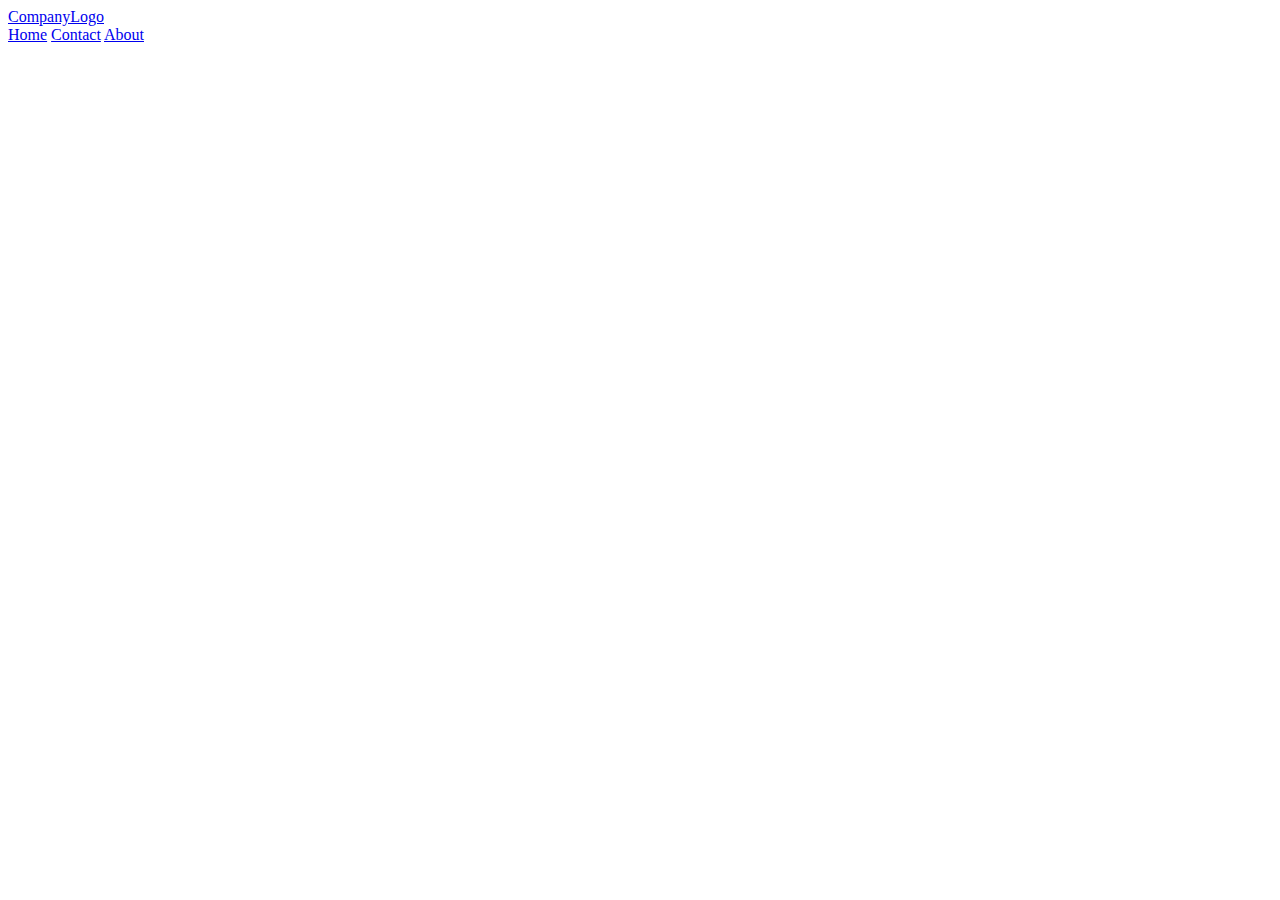
<file: index.html>
<!DOCTYPE html>
<html lang="en">
    <link ref="=stylesheet" href="style.css">
<head>
    <meta charset="UTF-8">
    <meta name="viewport" content="width=device-width, initial-scale=1.0">
    <title>Kendricks Chicken </title>
</head>
<body>
    <div class="header">
        <a href="#default" class="logo">CompanyLogo</a>
        <div class="header-right">
          <a class="active" href="#home">Home</a>
          <a href="#contact">Contact</a>
          <a href="#about">About</a>
        </div>
      </div>
      
</body>
</html>
</file>
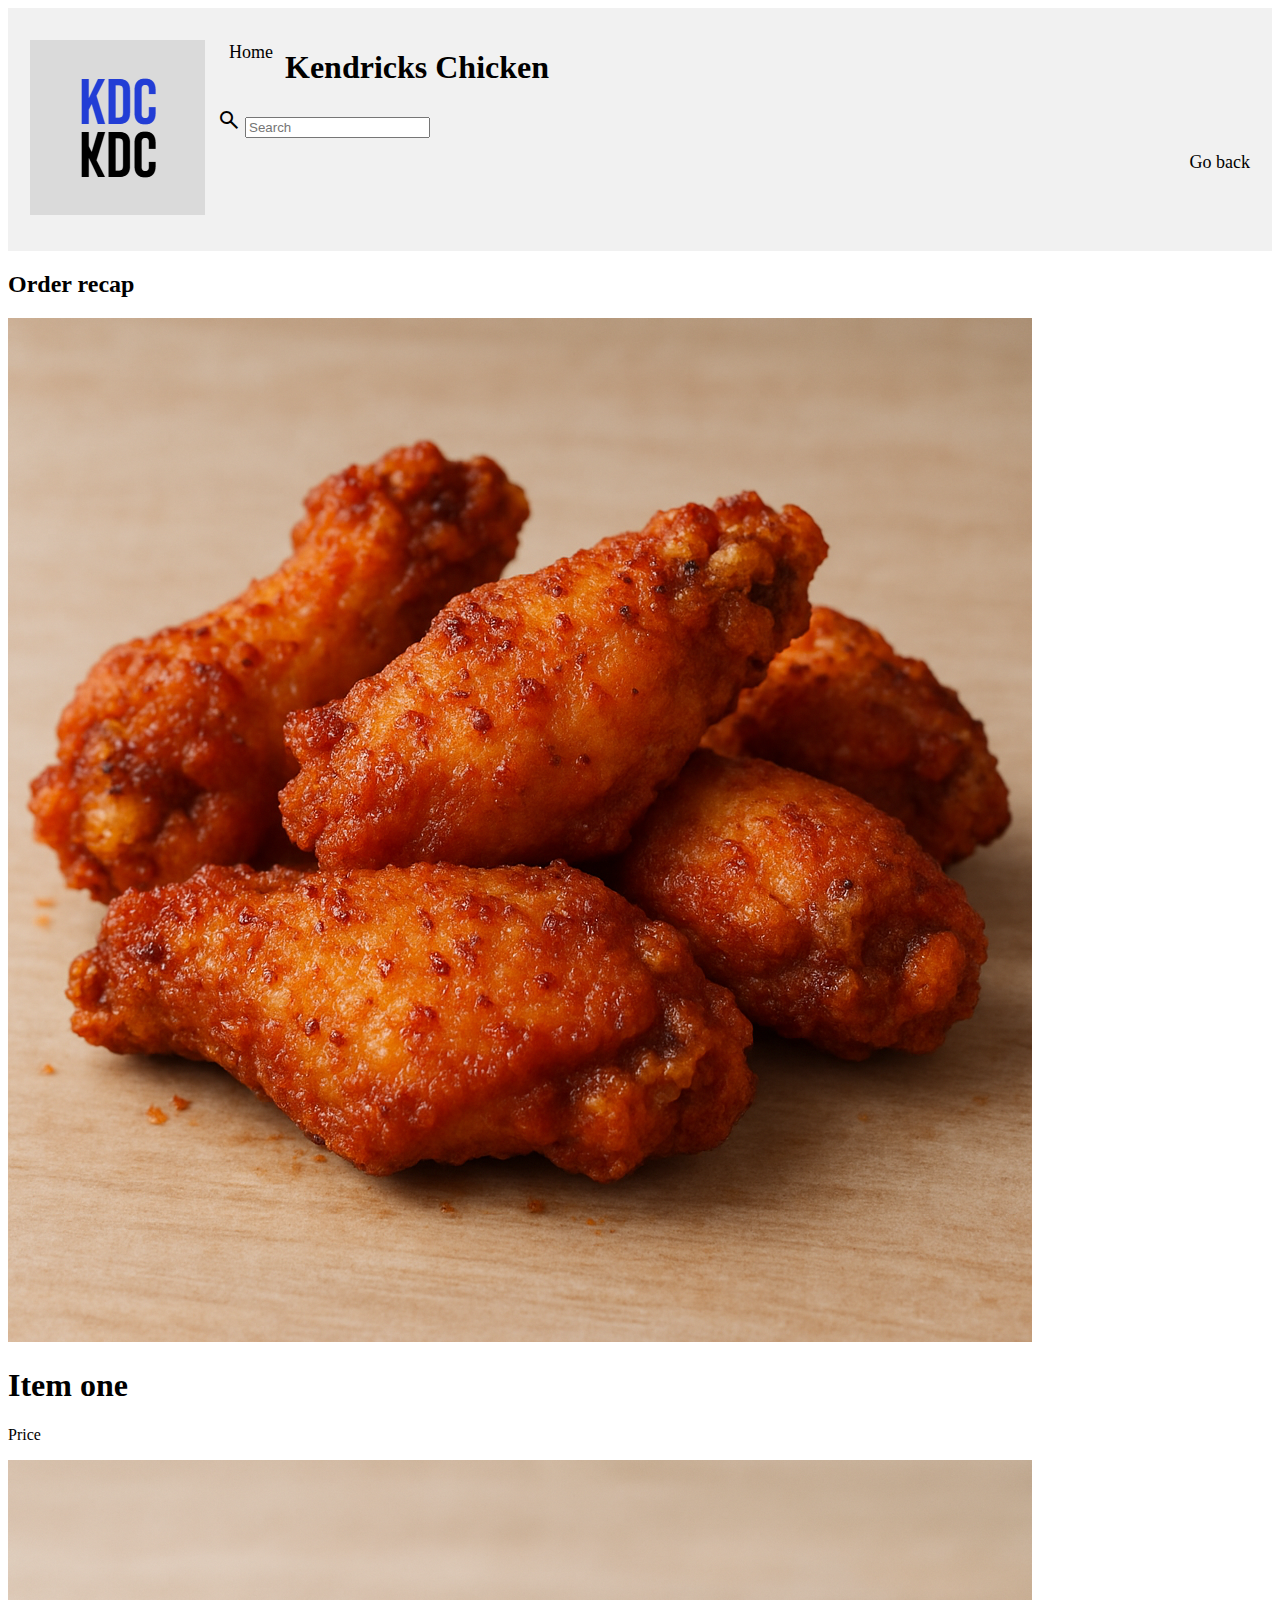
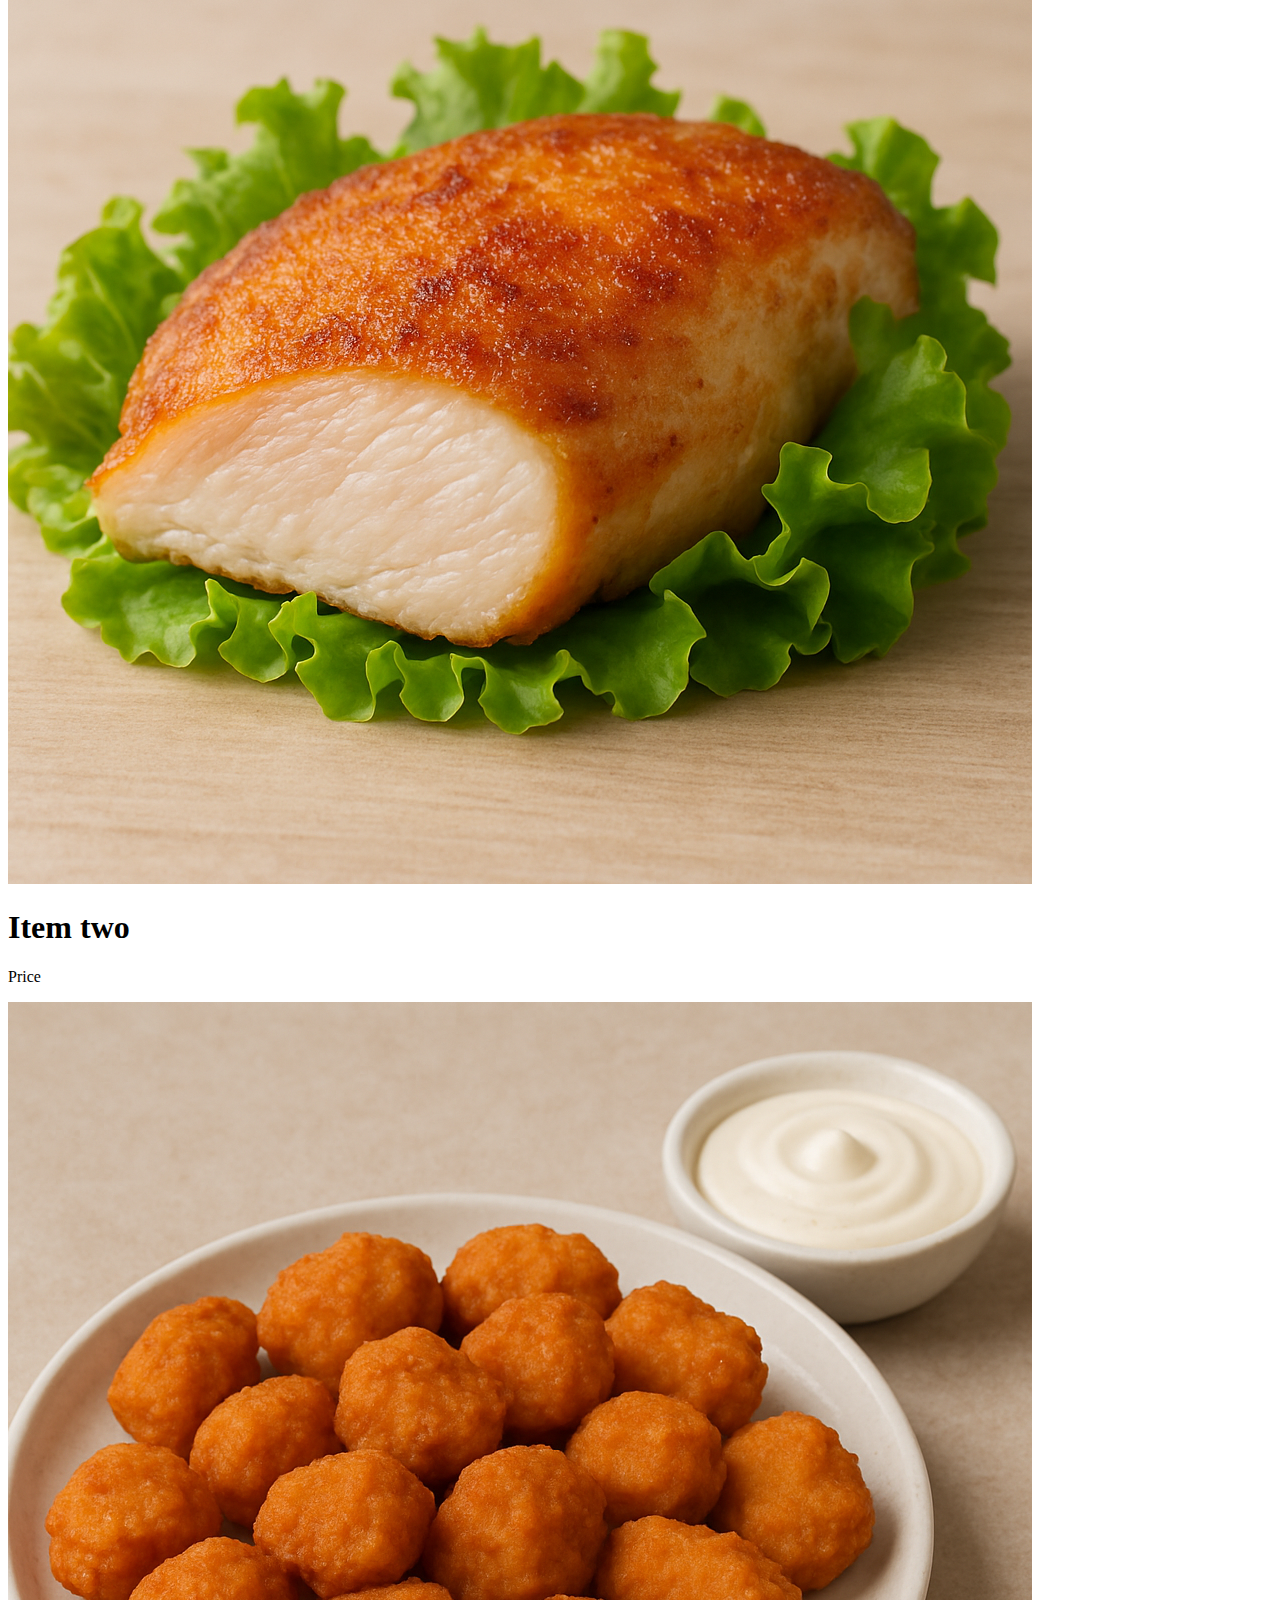
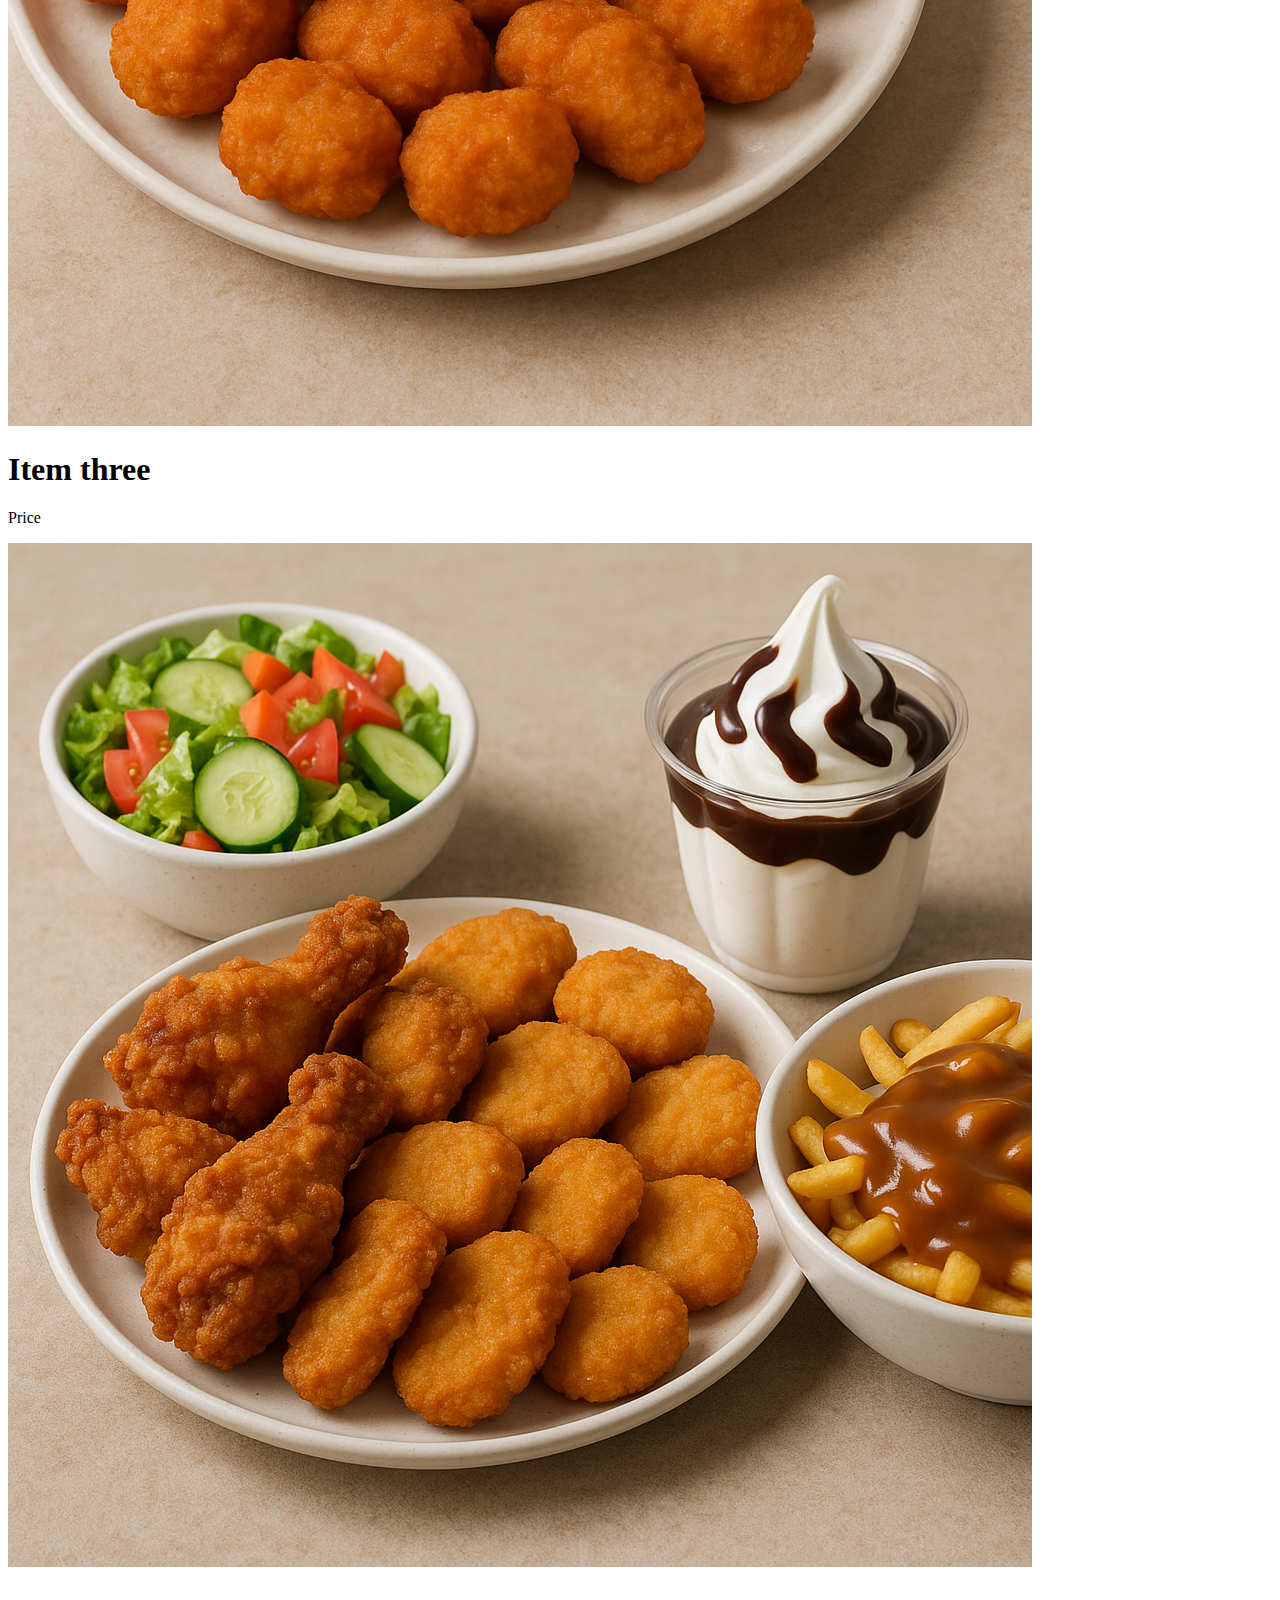
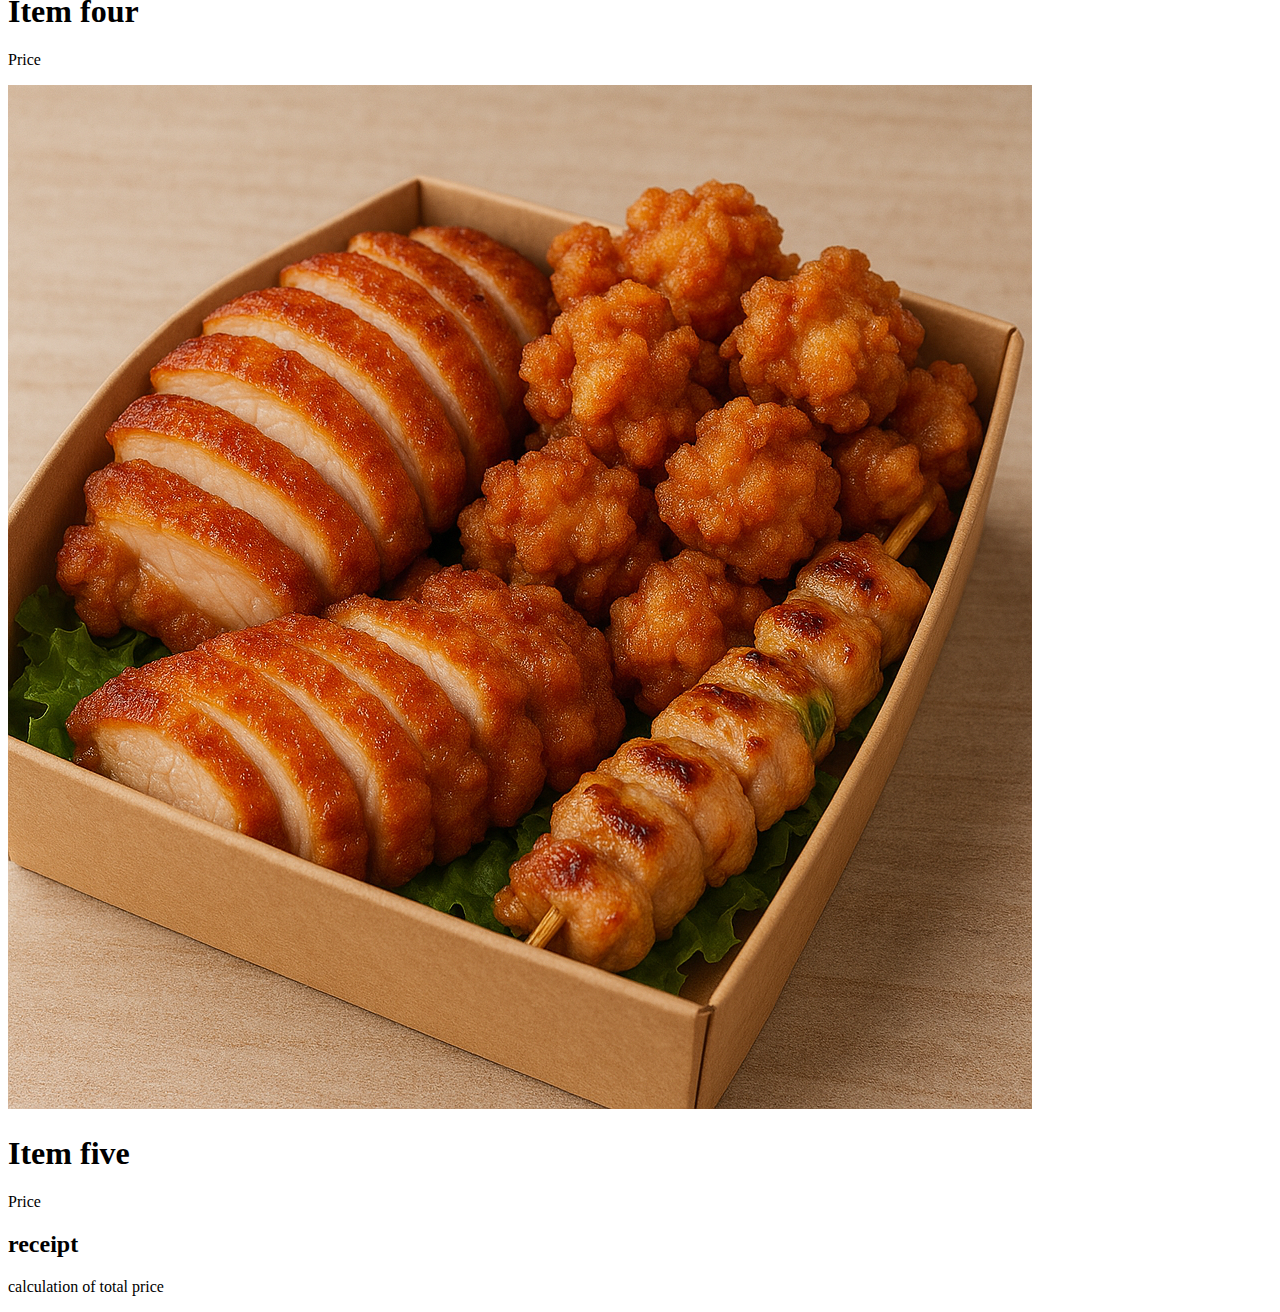
<file: checkout.html>
<!DOCTYPE html>
<html lang="en">
<head>
    <meta charset="UTF-8">
    <meta name="viewport" content="width=device-width, initial-scale=1.0">
    <link rel="stylesheet" href="style.css">
    <link rel="stylesheet" href="https://fonts.googleapis.com/css2?family=Material+Symbols+Outlined:opsz,wght,FILL,GRAD@24,400,0,0&icon_names=search" />
    <title>Checkout</title>
</head>
<body>
    <div class="header">
        <div class="header-left">
            <a href="" class="logo"><img src="KDC LOGO.png" class="KDC-logo"></a>
            <a href="index.html">Home</a>
        </div>
        <div class="header-menu">
        <h1 class="header-title">Kendricks Chicken</h1>
        </div>
        <form action="https://google.com/search" method="get">
        <div class="search">
            <span class="material-symbols-outlined">search</span>
            <input class="search-input" type="search" placeholder="Search">
        </form>
        </div>
        <div class="header-right">
            <a href="menu.html">Go back</a>
        </div>
    </div>
    <div class="checkout-page-content">
        <div class="order-recap-container">
            <h2 class="section-title">Order recap</h2>
            <div class="menu-item-checkout">
                <img src="Wicked Wings image-CHATGPT.png" alt="Wicked Wings" class="checkout-item-image">
                <h1 class="item-header">Item one</h1>
                <p class="item-price">Price</p>
            </div>
            <div class="menu-item-checkout">
                <img src="Kendricks Classic image-CHATGPT v2.png" alt="Kendricks Classic" class="checkout-item-image">
                <h1 class="item-header">Item two</h1>
                <p class="item-price">Price</p>
            </div>
            <div class="menu-item-checkout">
                <img src="Mini Wingys image-CHATGPT.png" alt="Mini Wingys" class="checkout-item-image">
                <h1 class="item-header">Item three</h1>
                <p class="item-price">Price</p>
            </div>
            <div class="menu-item-checkout">
                <img src="Euphoria Feast image-CHATGPT.png" alt="Euphoria Feast" class="checkout-item-image">
                <h1 class="item-header">Item four</h1>
                <p class="item-price">Price</p>
            </div>
            <div class="menu-item-checkout">
                <img src="Keems Japanese Style Jumbo-CHATGPT.png" alt="Keems Japanese Style Jumbo" class="checkout-item-image">
                <h1 class="item-header">Item five</h1>
                <p class="item-price">Price</p>
            </div>
        </div>
        <div class="receipt-container">
            <h2 class="section-title">receipt</h2>
            <div class="total-calculation">
                <p>calculation of total price</p>
            </div>
        </div>
    </div>
</body>
</html>
</file>
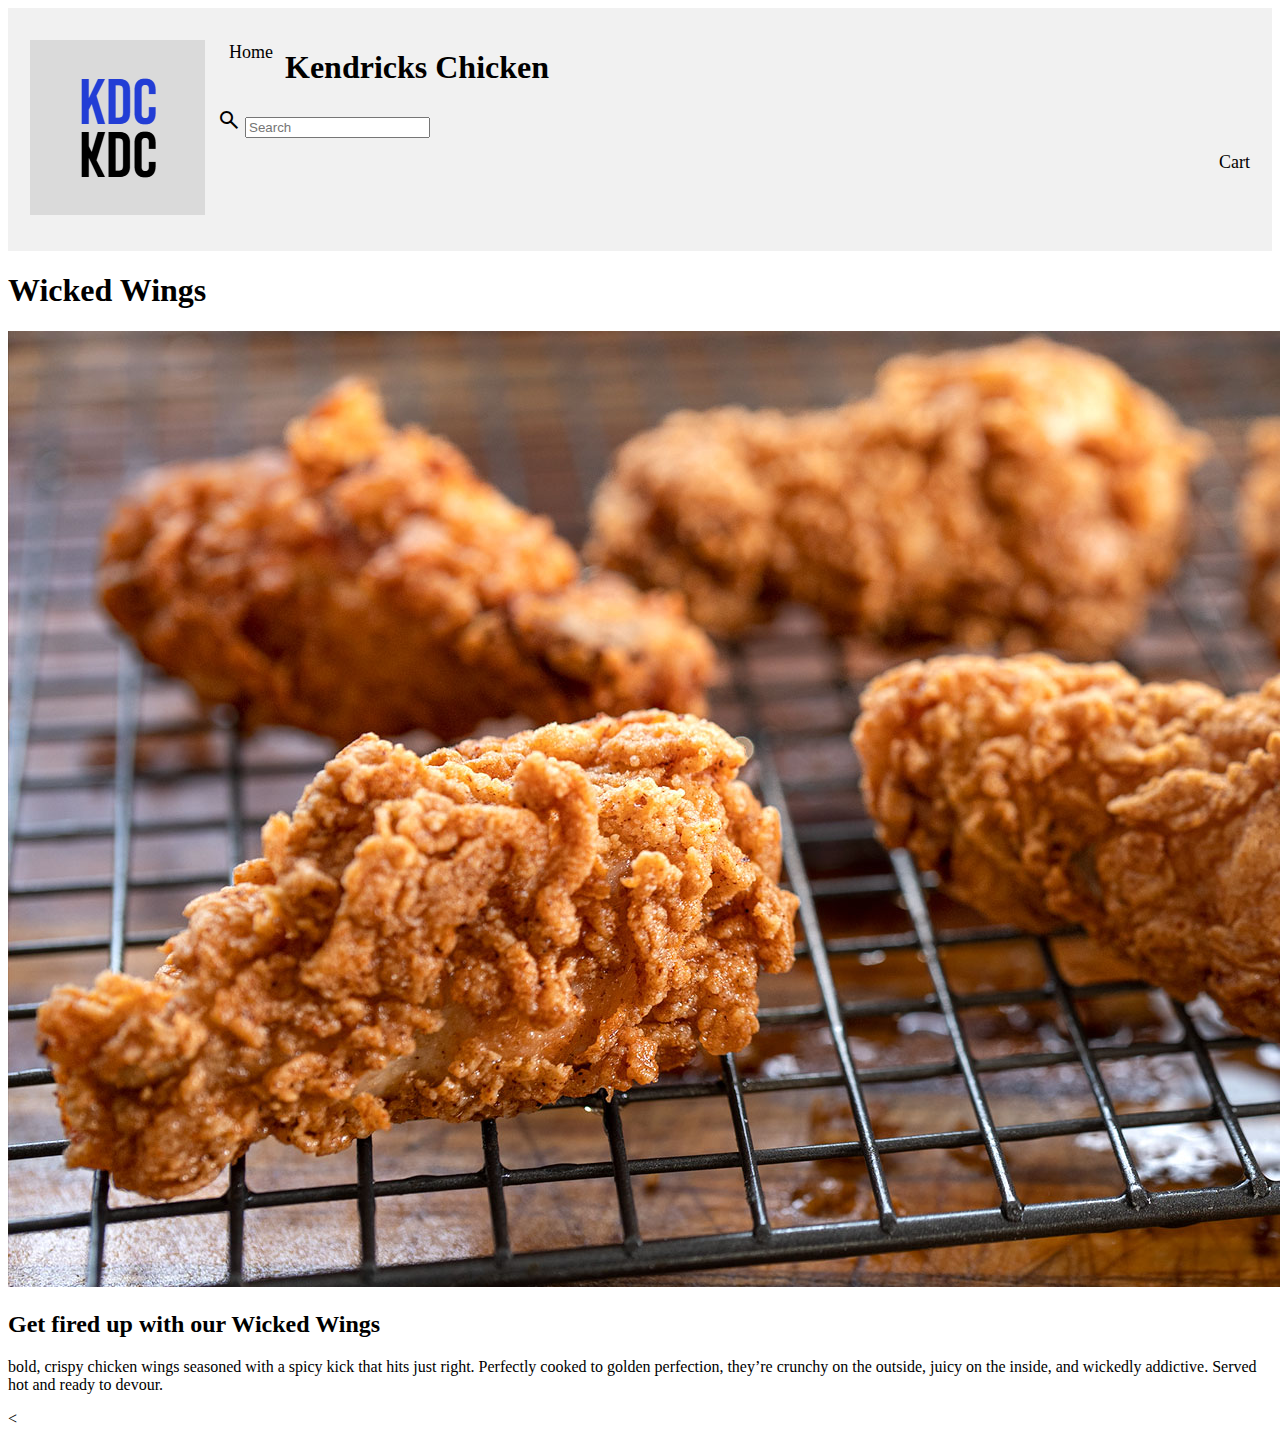
<file: menu.html>
<!DOCTYPE html>
<html lang="en">
<head>
    <meta charset="UTF-8">
    <meta name="viewport" content="width=device-width, initial-scale=1.0">
        <link rel="stylesheet" href="style.css">
        <link rel="stylesheet" href="https://fonts.googleapis.com/css2?family=Material+Symbols+Outlined:opsz,wght,FILL,GRAD@24,400,0,0&icon_names=search" />
    <title>Menu</title>
</head>
<body>
    <div class="header">
        <div class="header-left">
            <a href="" class="logo"><img src="KDC LOGO.png" class="KDC-logo"></a>
            <a href="index.html">Home</a>
        </div>
        <div class="header-menu">
        <h1 class="header-title">Kendricks Chicken</h1>
        </div>
        <form action="https://google.com/search" method="get">
        <div class="search">
            <span class="material-symbols-outlined">search</span>
            <input class="search-input" type="search" placeholder="Search">


        </div>
        </form>
        <div class="header-right">
            <a href="checkout.html">Cart</a>
        </div>
      </div>
      <div class="menu">
        <div class="menu-items">
            <h1>Wicked Wings</h1>
                <img src="Wicked-wings image.jpg" alt="Wicked Wings" class="menu-item1">
                <h2>Get fired up with our Wicked Wings</h2> 
                <p>bold, crispy chicken wings seasoned with a spicy kick that hits just right. Perfectly cooked to golden perfection, they’re crunchy on the outside, juicy on the inside, and wickedly addictive. Served hot and ready to devour.</p>
            </div>
        </div>
      </div>
      <
    
</body>
</html>
</file>
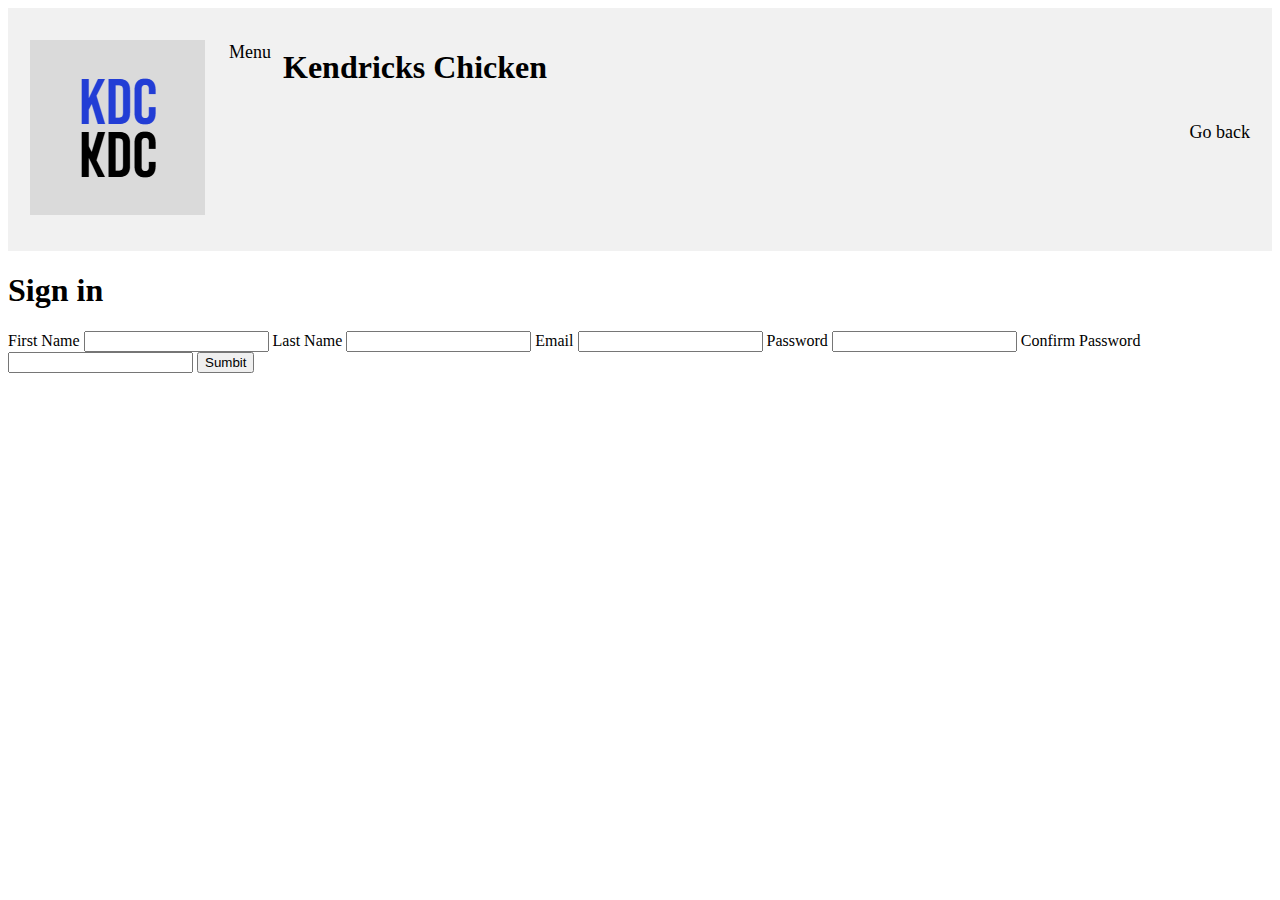
<file: signin.html>
<!DOCTYPE html>
<html lang="en">
<head>
    <meta charset="UTF-8">
    <meta name="viewport" content="width=device-width, initial-scale=1.0">
    <link rel="stylesheet" href="style.css">
    <title>Sign in</title>
</head>
<body>
    <div class="header">
        <div class="header-left">
            <a href="" class="logo"><img src="KDC LOGO.png" class="KDC-logo"></a>
            <a href="signin.html">Menu</a>
        </div>
        <h1 class="header-title">Kendricks Chicken</h1>
        <div class="header-right">
            <a href="index.html">Go back</a>
        </div>
      </div>
    <div class="sign-up-box">
    <h1 >Sign in</h1>
    <form>

        <label>First Name</label>
        <input type="text" placeholder="">
        <label>Last Name</label>
        <input type="text" placeholder="">
        <label> Email</label>
        <input type="email" placeholder="">    
        <label> Password</label>
        <input type="password" placeholder="">
        <label> Confirm Password</label>
        <input type="password" placeholder="">
        <input type="button" class="Sumbit" value="Sumbit">
    </form>
    </div>
</body>
</html>
</file>
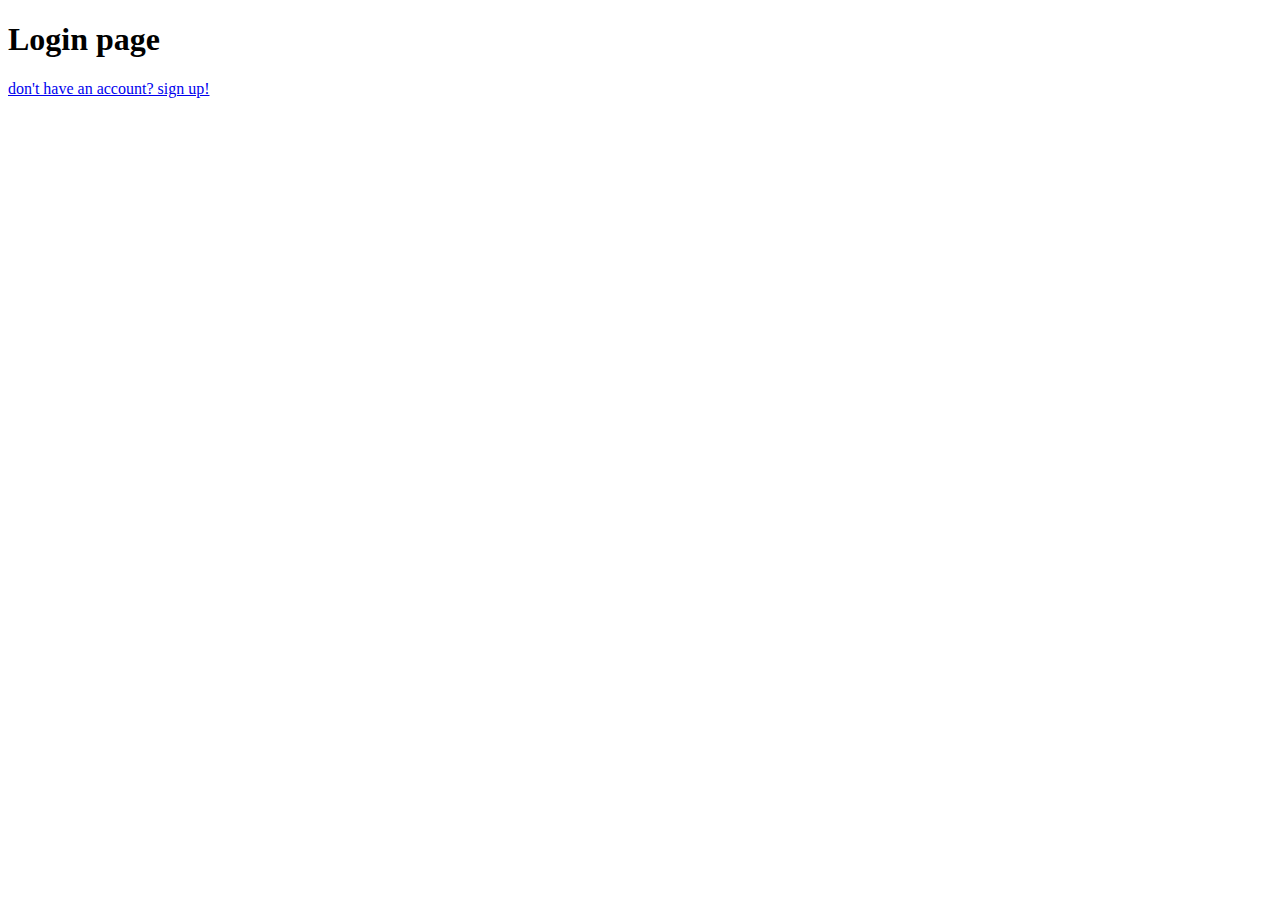
<file: templates/login.html>
<!DOCTYPE html>
<html lang="en">
<head>
    <meta charset="UTF-8">
    <meta name="viewport" content="width=device-width, initial-scale=1.0">
    <title>login</title>
</head>
<body>
    <h1> Login page</h1>
    <a href="{{url_for('signup')}}"> don't have an account? sign up!</a>
</body>
</html>
</file>
<file: style.css>
/* Style the header with a grey background and some padding */
.header {
    overflow: hidden;
    background-color: #f1f1f1;
    padding: 20px 10px;
  }
  
  /* Style the header links */
  .header a {
    float: left;
    color: black;
    text-align: center;
    padding: 12px;
    text-decoration: none;
    font-size: 18px;
    line-height: 25px;
    border-radius: 4px;
  }
  
  /* Style the logo link (notice that we set the same value of line-height and font-size to prevent the header to increase when the font gets bigger */
  .header a.logo {
    font-size: 25px;
    font-weight: bold;
  }
  
  /* Change the background color on mouse-over */
  .header a:hover {
    background-color: #ddd;
    color: black;
  }
  
  /* Style the active/current link*/
  .header a.active {
    background-color: dodgerblue;
    color: white;
  }
  
  /* Float the link section to the right */
  .header-right {
    float: right;
  }
  
  /* Add media queries for responsiveness - when the screen is 500px wide or less, stack the links on top of each other */
  @media screen and (max-width: 500px) {
    .header a {
      float: none;
      display: block;
      text-align: left;
    }
    .header-right {
      float: none;
    }
  }
</file>
